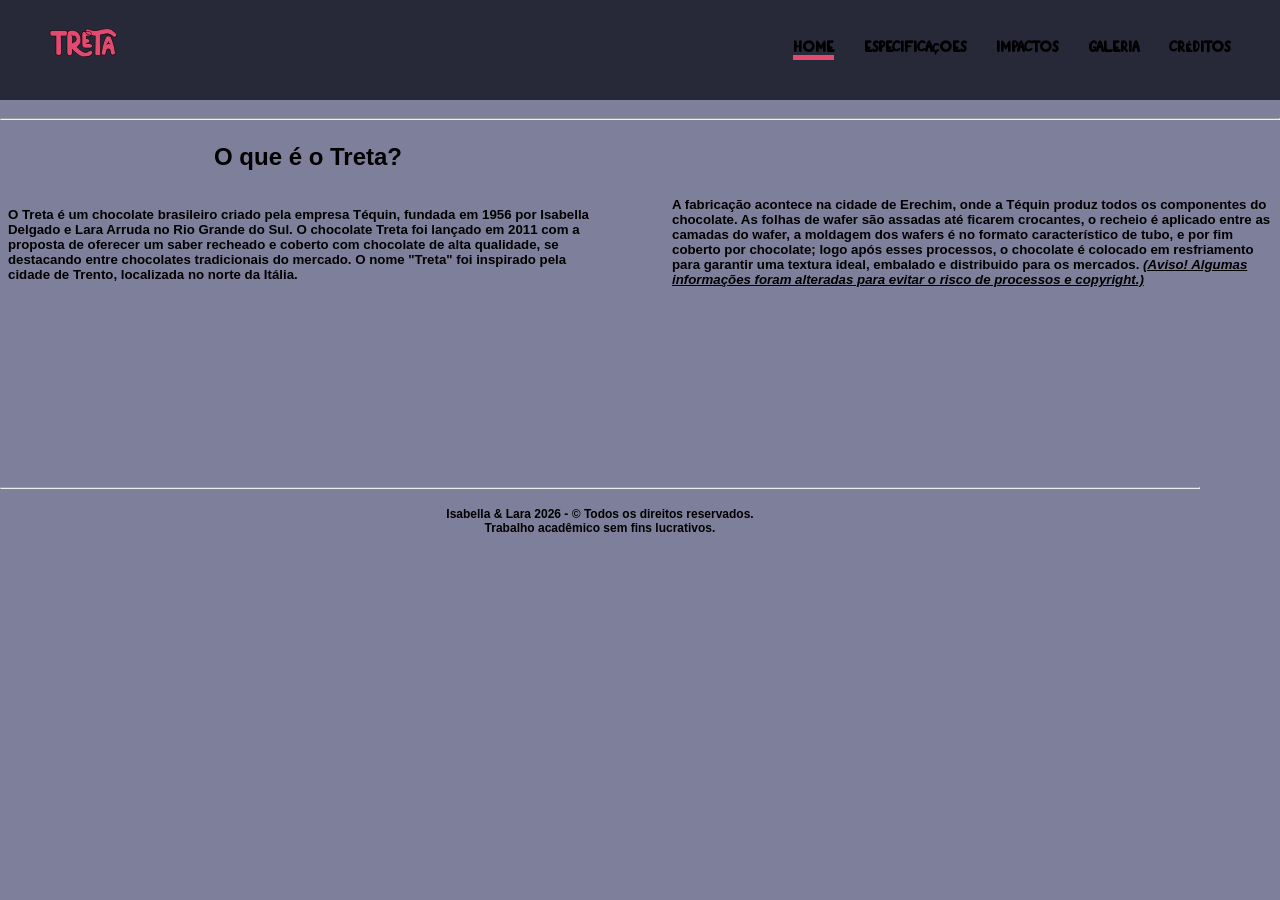
<file: index.html>
<!doctype html>
<html lang="pt-br">
    <head>
        <title>Treta - O chocolate da Familia Brasileira</title>
        <meta charset="UTF-8">
        <meta name="viewport" content="width=device-width, initial-scale=1.0">
        <link rel="icon" type="image/jpg" href="treta.jpeg">
        <link rel="stylesheet" type="text/css" href="estilo.css">
    </head>
    <body>
        <div id="header">
        <h1 align="center">Treta</h1><br>
          <ul id="nav">
            <li><a href="index.html" class="ativa">home</a></li>
			<li><a href="especificacoes.html">especificações</a></li>
			<li><a href="impactos.html">impactos</a></li>
            <li><a href="galeria.html">galeria</a></li>
            <li><a href="creditos.html">créditos</a></li>
          </ul>
        </div><br><hr><br>
        <div class="texto">
            <h2 align="center"> O que é o Treta?</h2><br><br>   
            <h5>O Treta é um chocolate brasileiro criado pela empresa Téquin, fundada em 1956 por
            Isabella Delgado e Lara Arruda no Rio Grande do Sul. O chocolate Treta foi lançado 
            em 2011 com a proposta de oferecer um saber recheado e coberto com chocolate de alta 
            qualidade, se destacando entre chocolates tradicionais do mercado. O nome "Treta" foi 
            inspirado pela cidade de Trento, localizada no norte da Itália.
        </div>
        <div class="text2">
            <br><br><br>
           <h5>A fabricação acontece na cidade de Erechim, onde a Téquin produz todos os componentes 
            do chocolate. As folhas de wafer são assadas até ficarem crocantes, o recheio é aplicado
            entre as camadas do wafer, a moldagem dos wafers é no formato característico de tubo, 
            e por fim coberto por chocolate; logo após esses processos, o chocolate é colocado em 
            resfriamento para garantir uma textura ideal, embalado e distribuido para os mercados.
            <i><u>(Aviso! Algumas informações foram alteradas para evitar o risco de processos e copyright.)</u></i>
        </h5>
        </div><br><br><br><br><br><br><br><br><br><br><br><br><br><br><br><br><br><br>
        <div id="footer">
            <hr><br>
            <h5 align="center">Isabella & Lara 2026 - &copy Todos os direitos reservados.<br>Trabalho acadêmico sem fins lucrativos.</h5>
        </div>
    </body>
</html>
</file>
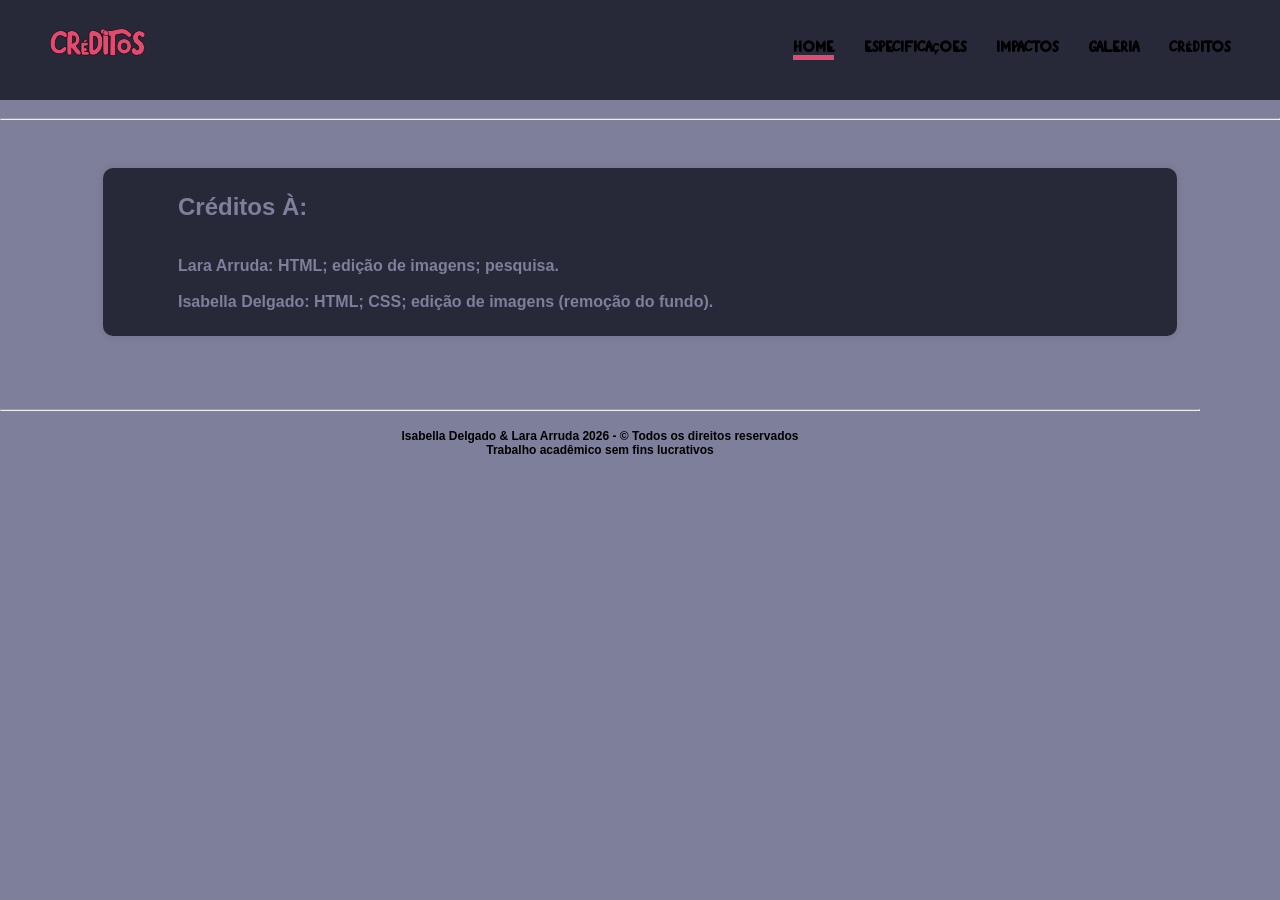
<file: creditos.html>
<!doctype html> 
<html lang="pt-br">
    <head>
        <title> Treta - Créditos</title>
        <meta charset="UTF-8">
        <meta name="viewport" content="width=device-width, initial-scale=1.0">
        <link rel="icon" type="icon/png " src="treta.jpeg">
        <link rel="stylesheet" type="text/css" href="estilo.css">
    </head>
    <body>
        <div id="header">
        <h1 align="center">Créditos</h1><br>
          <ul id="nav">
            <li><a href="index.html" class="ativa">home</a></li>
			<li><a href="especificacoes.html">especificações</a></li>
			<li><a href="impactos.html">impactos</a></li>
            <li><a href="galeria.html">galeria</a></li>
            <li><a href="creditos.html">créditos</a></li>
          </ul>
        </div><br><hr><br>
        <div class="container">
            <div id="text">
                <h2>Créditos À:</h2><br><br>
                <h4> Lara Arruda: HTML; edição de imagens; pesquisa. <br><br>
                Isabella Delgado: HTML; CSS; edição de imagens (remoção do fundo). </h4>
            </div>
        </div>
        <div id="footer">
            <br><hr><br>
            <h5> Isabella Delgado & Lara Arruda 2026 - &copy Todos os direitos reservados<br>
            Trabalho acadêmico sem fins lucrativos</h5>
        </div>
    </body>
</html>
</file>
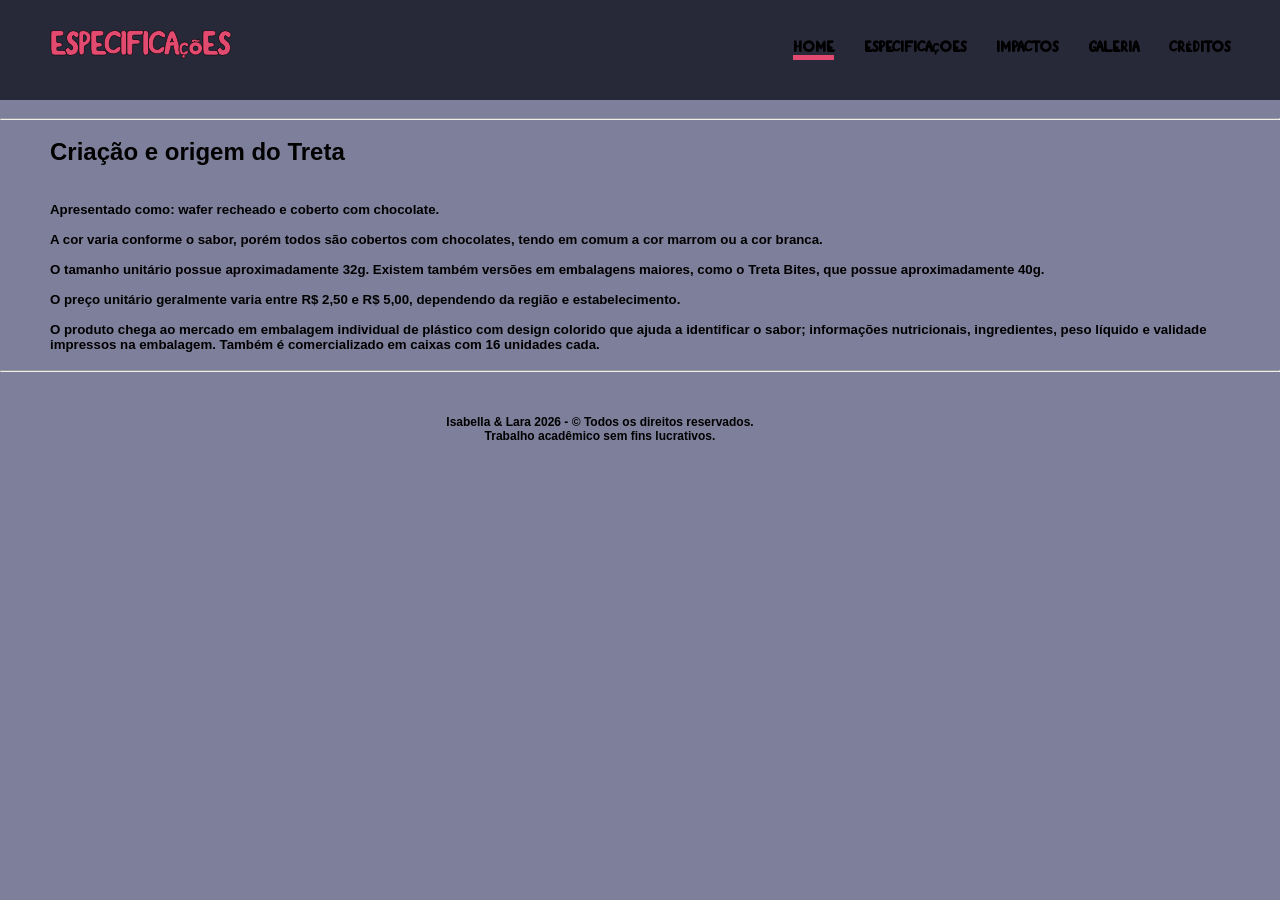
<file: especificacoes.html>
<html lang="pt-br">
    <head>
        <title>Treta - O chocolate da Familia Brasileira</title>
        <meta charset="UTF-8">
        <meta name="viewport" content="width=device-width, initial-scale=1.0">
        <link rel="icon" type="image/jpg" href="treta.jpeg">
        <link rel="stylesheet" type="text/css" href="estilo.css">
    </head>
    <body>
        <div id="header">
        <h1>Especificações</h1><br>
          <ul id="nav">
            <li><a href="index.html" class="ativa">home</a></li>
			<li><a href="especificacoes.html">especificações</a></li>
			<li><a href="impactos.html">impactos</a></li>
            <li><a href="galeria.html">galeria</a></li>
            <li><a href="creditos.html">créditos</a></li>

          </ul>
        </div><br><hr><br>
        <div id="texto">
            <h2>Criação e origem do Treta</h2><br><br>  
            <h5>Apresentado como: wafer recheado e coberto com chocolate. <br><br>

            A cor varia conforme o sabor, porém todos são cobertos com chocolates, tendo em comum a cor 
            marrom ou a cor branca. <br><br>

            O tamanho unitário possue aproximadamente 32g. Existem também versões em embalagens maiores, 
            como o Treta Bites, que possue aproximadamente 40g.<br><br>

            O preço unitário geralmente varia entre R$ 2,50 e R$ 5,00, dependendo da região e 
            estabelecimento. <br><br>

            O produto chega ao mercado em embalagem individual de plástico com design colorido que 
            ajuda a identificar o sabor; informações nutricionais, ingredientes, peso líquido e 
            validade impressos na embalagem. Também é comercializado em caixas com 16 unidades cada.<br></h5>
        </div><br><hr><br>
        <div id="footer">
            <h5 align="center">Isabella & Lara 2026 - &copy Todos os direitos reservados.<br>Trabalho acadêmico sem fins lucrativos.</h5>
        </div>
    </body>
</html>
</file>
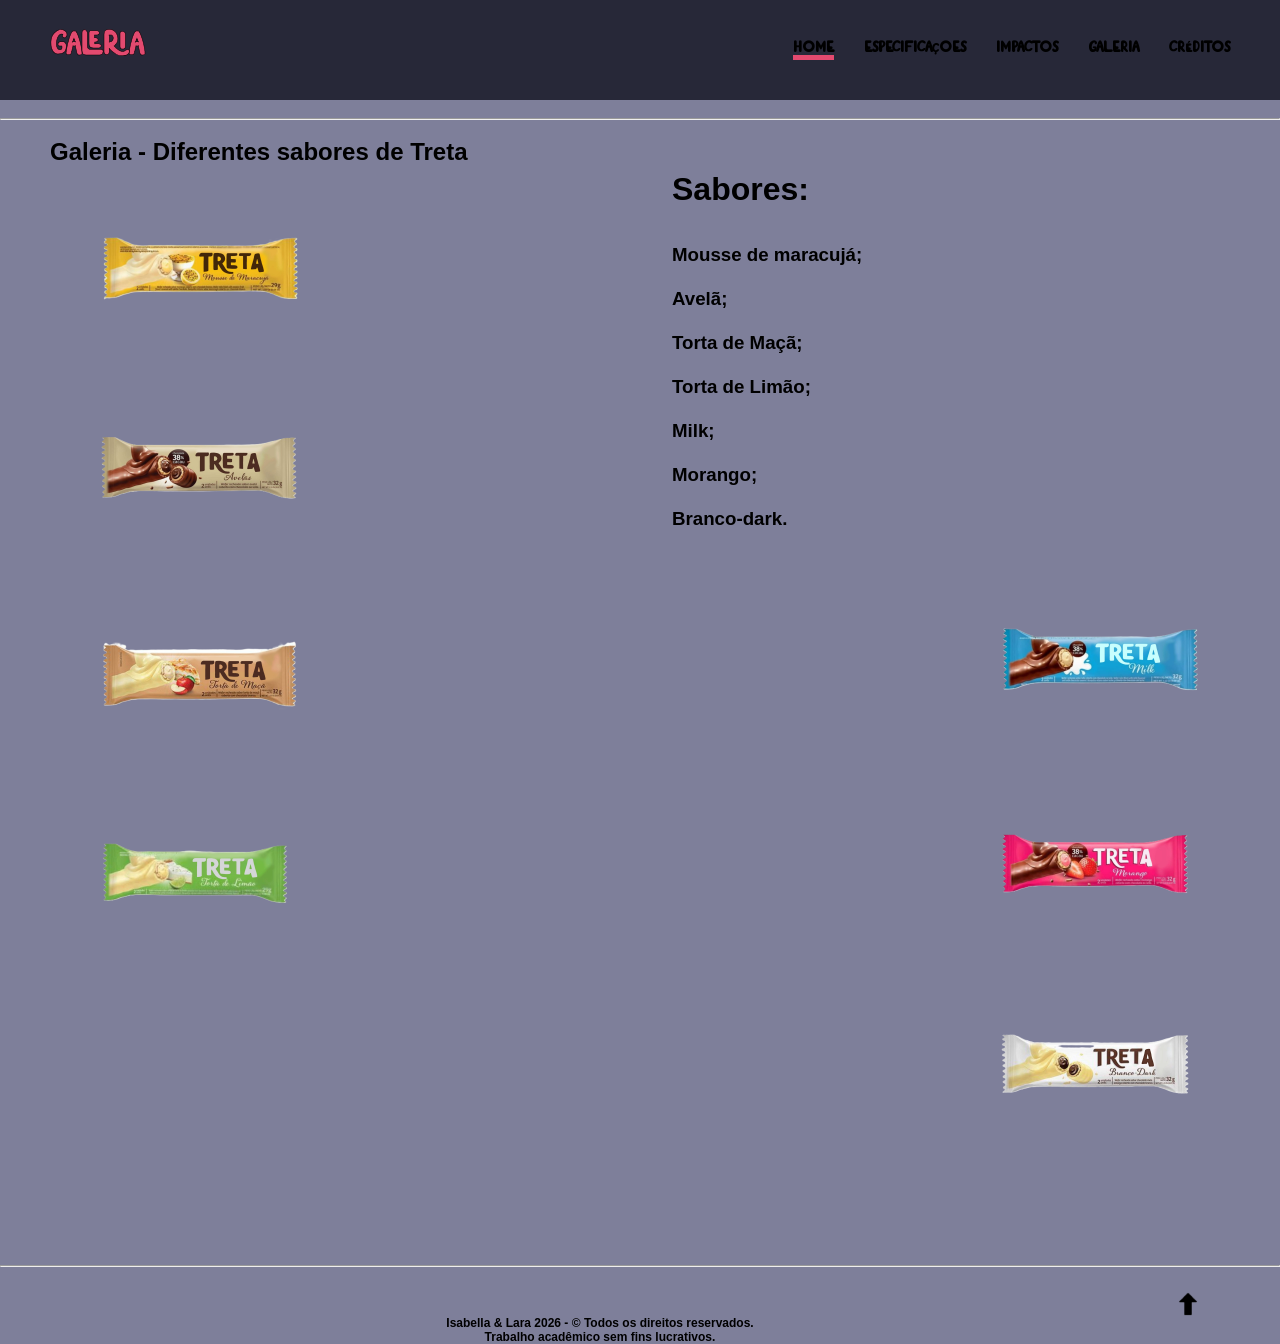
<file: galeria.html>
<html lang="pt-br">
    <head>
        <title>Treta - O chocolate da Familia Brasileira</title>
        <meta charset="UTF-8">
        <meta name="viewport" content="width=device-width, initial-scale=1.0">
        <link rel="icon" type="image/jpg" href="treta.jpeg">
        <link rel="stylesheet" type="text/css" href="estilo.css">
    </head>
    <body bgcolor="yellow">
        <div id="header">
        <h1 align="center">Galeria</h1><br>
          <ul id="nav">
            <li><a href="index.html" class="ativa">home</a></li>
			<li><a href="especificacoes.html">especificações</a></li>
			<li><a href="impactos.html">impactos</a></li>
            <li><a href="galeria.html">galeria</a></li>
            <li><a href="creditos.html">créditos</a></li>

          </ul>
        </div><br><hr><br>
        <div id="texto">
            <h2>Galeria - Diferentes sabores de Treta</h2>
        </div>
        <div id="img1">
            <img src="treta1.png" width="200">
            <br>
            <img src="treta2.png" width="200">
            <br>
            <img src="treta3.png" width="200">
            <br>
            <img src="treta7.png" width="200">

        </div>
        <div class="text2">
            <h1>Sabores:</h1><br><br>
            <h3>Mousse de maracujá;<Br><br>
            Avelã;<br><br>
            Torta de Maçã;<br><br>
            Torta de Limão;<Br><br>
            Milk;<br><br>
            Morango;<br><br>
            Branco-dark.<br><br>
        </div>
        <div id="img2">
            <img src="treta4.png" width="200">
            <br>
            <img src="treta5.png" width="200">
            <br>
            <img src="treta6.png" width="200">
        </div>
        <br><Br><br><br><br><br><hr>
        <div id="footer">
            <div img align="right"><a href="#"><img src="seta.png" width="2%"></a></div>
            <h5 align="center">Isabella & Lara 2026 - &copy Todos os direitos reservados.<br>Trabalho acadêmico sem fins lucrativos.</h5>
        </div>
    </body>
</html>
</file>
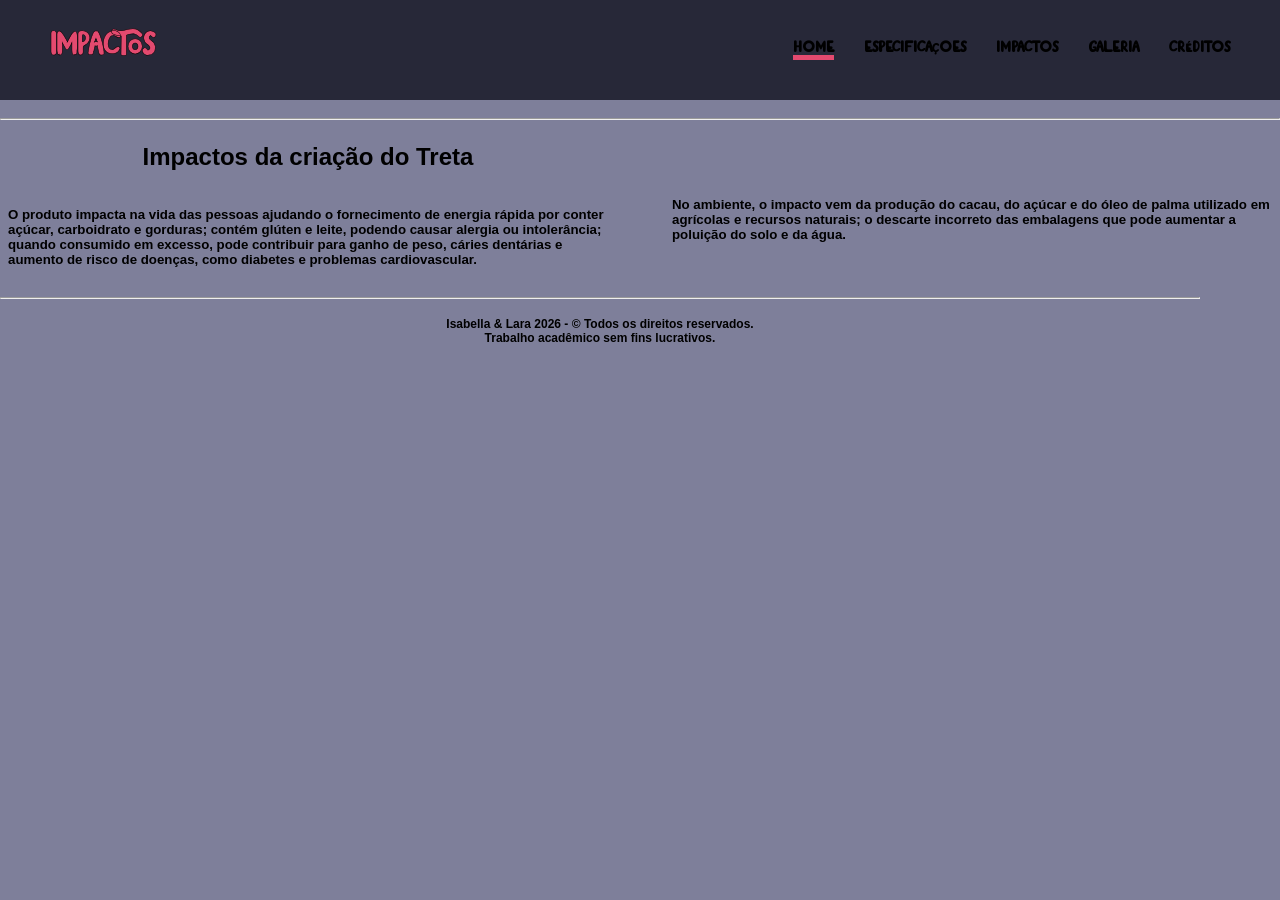
<file: impactos.html>
<html lang="pt-br">
    <head>
        <title>Treta - O chocolate da Familia Brasileira</title>
        <meta charset="UTF-8">
        <meta name="viewport" content="width=device-width, initial-scale=1.0">
        <link rel="icon" type="image/jpg" href="treta.jpeg">
        <link rel="stylesheet" type="text/css" href="estilo.css">
    </head>
    <body bgcolor="yellow">
        <div id="header">
        <h1 align="center">Impactos</h1><br>
          <ul id="nav">
            <li><a href="index.html" class="ativa">home</a></li>
			<li><a href="especificacoes.html">especificações</a></li>
			<li><a href="impactos.html">impactos</a></li>
            <li><a href="galeria.html">galeria</a></li>
            <li><a href="creditos.html">créditos</a></li>

          </ul>
        </div><br><hr><br>
        <div class="texto">
            <h2 align="center">Impactos da criação do Treta</h2><br><br>    
            <h5>O produto impacta na vida das pessoas ajudando o fornecimento de energia rápida por 
                conter açúcar, carboidrato e gorduras; contém glúten e leite, podendo causar alergia 
                ou intolerância; quando consumido em excesso, pode contribuir para ganho de peso, 
                cáries dentárias e aumento de risco de doenças, como diabetes e problemas 
                cardiovascular.</h5>
        </div>
        <div class="text2">
            <br><br><br>
            <h5>No ambiente, o impacto vem da produção do cacau, do açúcar e do óleo de palma utilizado em 
            agrícolas e recursos naturais; o descarte incorreto das embalagens que pode aumentar a 
            poluição do solo e da água.<br></h5>
        </div>
        <div id="footer">
            <hr><br>
            <h5 align="center">Isabella & Lara 2026 - &copy Todos os direitos reservados.<br>Trabalho acadêmico sem fins lucrativos.</h5>
        </div>
    </body>
</html>
</file>
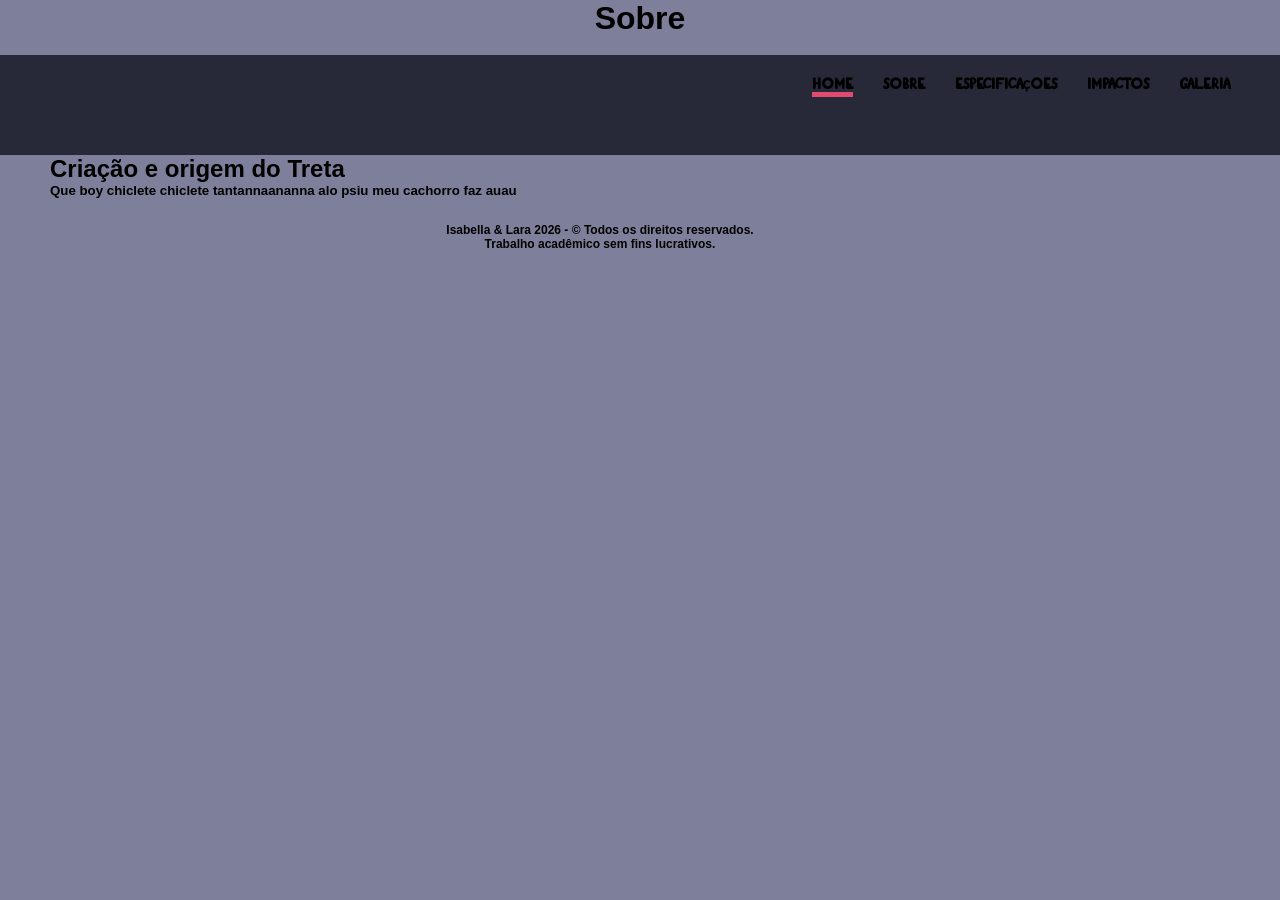
<file: sobre.html>
<html lang="pt-br">
    <head>
        <title>Treta - O chocolate da Familia Brasileira</title>
        <meta charset="UTF-8">
        <link rel="icon" type="image/jpg" href="img/image.jpg">
        <link rel="stylesheet" type="text/css" href="estilo.css">
    </head>
    <body bgcolor="yellow">
        <h1 align="center">Sobre</h1><br>
        <div id="header">
          <ul id="nav">
            <li><a href="index.html" class="ativa">home</a></li>
			<li><a href="sobre.html">sobre</a></li>
			<li><a href="especificacoes.html">especificações</a></li>
			<li><a href="impactos.html">impactos</a></li>
            <li><a href="galeria.html">galeria</a></li>
          </ul>
        </div>
        <div id="texto">
            <h2>Criação e origem do Treta</h2>
            <h5>Que boy chiclete chiclete tantannaananna alo psiu meu cachorro faz auau</h5>
        </div>
        <div id="footer">
            <h5>Isabella & Lara 2026 - &copy Todos os direitos reservados.<br>Trabalho acadêmico sem fins lucrativos.</h5>
        </div>
    </body>
</html>
</file>
<file: estilo.css>
*{
    margin: 0px;
    padding: 0px;
}

@font-face {
    font-family: 'Sirukota';
    src: url('Sirukota.ttf') format('truetype');
}

body{
    background: #7e7f9a;
    font-family: arial;
}

#header{
    height: 100px;
    margin: 0px auto; /*centraliza o header*/
    background: #272838;    
}

#header h1{
    display: block; /*bloqueia linha*/
    float: left;
    margin-top: 30px;
    margin-left: 50px;
    font-family: 'Sirukota';
    -webkit-text-stroke: 0.5px #000000;/*Borda */   
    color: #e34a6f
}

#nav{
    list-style: none; /*retira marcadores*/
    padding-left: 0px;
    display: block;
    float: right;
    margin-left: 150px;
    margin-top: 20px;
    margin-right: 50px;   
}

#nav li{
    float: left;
    margin-left: 30px;
}

#nav a{
    text-decoration: none; /*retira o sublinhado dos links*/
    text-transform: uppercase;
    padding-top: 0px;
    color: #000000;
    font-weight: bold;
    font-family: 'Sirukota';
}

#nav a:hover{
    border-bottom: 5px solid #e34a6f;
}

ul#nav a.ativa{
    border-bottom: 5px solid #e34a6f;
}

/*Galeria*/
#img1{
    margin-left: 100px;
    float: left;
}

#img2{
    margin-left: 1000px;
    margin-right: 100px;
    float: center;
}

/*Páginas especificacoes e galeria*/
#texto{
    margin-left: 50px;
    margin-right: 50px; 
}

/*Páginas index e impactos, para separar o texto*/
.texto{
    width: 600px;
    float: left;
    margin: 5px 8px;
}

.text2{
    width: 600px;
    float: right;
    margin: 5px 8px;
}

/*créditos*/

#text{
    margin-left: 50px;
    color: #7e7f9a;
}

.container{
    width: 80%;
    margin: 30px auto;
    background: #272838;
    padding: 25px;
    border-radius: 10px;
    box-shadow: 0 0 10px rgba(0, 0, 0, 0.1);
}

/*footer geral*/
#footer{
    width: 1200px;
    float: left;
    margin: 0px auto;
    padding-top: 25px;
    
}

#footer h5{
    font-size: 12px;
    text-align: center;
}
</file>
